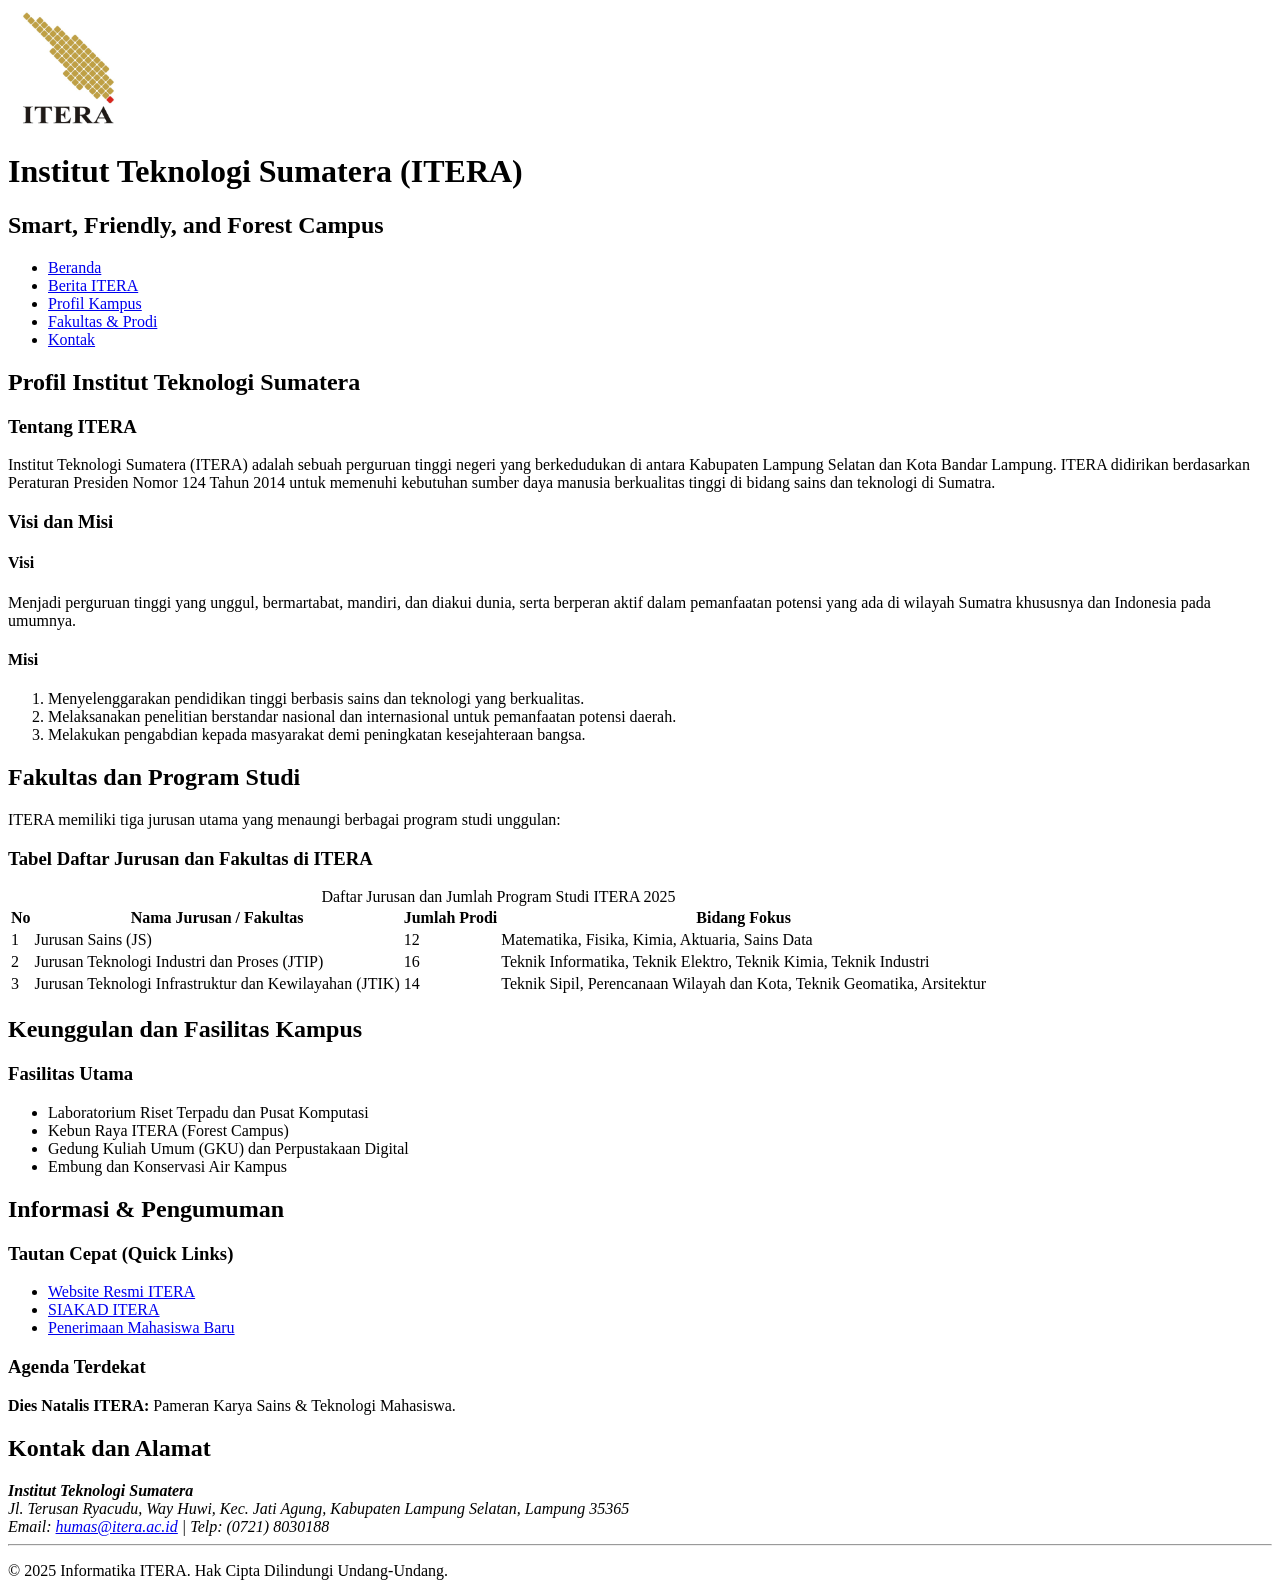
<file: Tugas 2/index.html>
<!DOCTYPE html>
<html lang="id">
<head>
    <meta charset="UTF-8">
    <meta name="viewport" content="width=device-width, initial-scale=1.0">
    <title>Beranda - Institut Teknologi Sumatera (ITERA)</title>
</head>
<body>

    <!-- Header Website -->
    <header>
        <img src="images/logo.jpg" alt="Logo Institut Teknologi Sumatera" width="120">
        <h1>Institut Teknologi Sumatera (ITERA)</h1>
        <h2>Smart, Friendly, and Forest Campus</h2>
    </header>

    <!-- Navigasi Menu Utama -->
    <nav>
        <ul>
            <li><a href="index.html">Beranda</a></li>
            <li><a href="berita.html">Berita ITERA</a></li>
            <li><a href="#profil">Profil Kampus</a></li>
            <li><a href="#fakultas">Fakultas &amp; Prodi</a></li>
            <li><a href="#kontak">Kontak</a></li>
        </ul>
    </nav>

    <!-- Konten Utama Website -->
    <main>

        <!-- Seksi Profil dan Sambutan -->
        <section id="profil">
            <h2>Profil Institut Teknologi Sumatera</h2>
            
            <h3>Tentang ITERA</h3>
            <p>
                Institut Teknologi Sumatera (ITERA) adalah sebuah perguruan tinggi negeri yang berkedudukan di antara Kabupaten Lampung Selatan dan Kota Bandar Lampung. ITERA didirikan berdasarkan Peraturan Presiden Nomor 124 Tahun 2014 untuk memenuhi kebutuhan sumber daya manusia berkualitas tinggi di bidang sains dan teknologi di Sumatra.
            </p>

            <h3>Visi dan Misi</h3>
            <h4>Visi</h4>
            <p>
                Menjadi perguruan tinggi yang unggul, bermartabat, mandiri, dan diakui dunia, serta berperan aktif dalam pemanfaatan potensi yang ada di wilayah Sumatra khususnya dan Indonesia pada umumnya.
            </p>

            <h4>Misi</h4>
            <ol>
                <li>Menyelenggarakan pendidikan tinggi berbasis sains dan teknologi yang berkualitas.</li>
                <li>Melaksanakan penelitian berstandar nasional dan internasional untuk pemanfaatan potensi daerah.</li>
                <li>Melakukan pengabdian kepada masyarakat demi peningkatan kesejahteraan bangsa.</li>
            </ol>
        </section>

        <!-- Seksi Fakultas & Tabel Program Studi -->
        <section id="fakultas">
            <h2>Fakultas dan Program Studi</h2>
            <p>ITERA memiliki tiga jurusan utama yang menaungi berbagai program studi unggulan:</p>

            <h3>Tabel Daftar Jurusan dan Fakultas di ITERA</h3>
            <table>
                <caption>Daftar Jurusan dan Jumlah Program Studi ITERA 2025</caption>
                <thead>
                    <tr>
                        <th>No</th>
                        <th>Nama Jurusan / Fakultas</th>
                        <th>Jumlah Prodi</th>
                        <th>Bidang Fokus</th>
                    </tr>
                </thead>
                <tbody>
                    <tr>
                        <td>1</td>
                        <td>Jurusan Sains (JS)</td>
                        <td>12</td>
                        <td>Matematika, Fisika, Kimia, Aktuaria, Sains Data</td>
                    </tr>
                    <tr>
                        <td>2</td>
                        <td>Jurusan Teknologi Industri dan Proses (JTIP)</td>
                        <td>16</td>
                        <td>Teknik Informatika, Teknik Elektro, Teknik Kimia, Teknik Industri</td>
                    </tr>
                    <tr>
                        <td>3</td>
                        <td>Jurusan Teknologi Infrastruktur dan Kewilayahan (JTIK)</td>
                        <td>14</td>
                        <td>Teknik Sipil, Perencanaan Wilayah dan Kota, Teknik Geomatika, Arsitektur</td>
                    </tr>
                </tbody>
            </table>
        </section>

        <!-- Seksi Keunggulan Kampus -->
        <section id="keunggulan">
            <h2>Keunggulan dan Fasilitas Kampus</h2>
            <h3>Fasilitas Utama</h3>
            <ul>
                <li>Laboratorium Riset Terpadu dan Pusat Komputasi</li>
                <li>Kebun Raya ITERA (Forest Campus)</li>
                <li>Gedung Kuliah Umum (GKU) dan Perpustakaan Digital</li>
                <li>Embung dan Konservasi Air Kampus</li>
            </ul>
        </section>

        <!-- Aside / Informasi Sampingan -->
        <aside>
            <h2>Informasi &amp; Pengumuman</h2>
            <h3>Tautan Cepat (Quick Links)</h3>
            <ul>
                <li><a href="https://www.itera.ac.id" target="_blank" rel="noopener">Website Resmi ITERA</a></li>
                <li><a href="https://siakad.itera.ac.id" target="_blank" rel="noopener">SIAKAD ITERA</a></li>
                <li><a href="https://pmb.itera.ac.id" target="_blank" rel="noopener">Penerimaan Mahasiswa Baru</a></li>
            </ul>

            <h3>Agenda Terdekat</h3>
            <p><strong>Dies Natalis ITERA:</strong> Pameran Karya Sains &amp; Teknologi Mahasiswa.</p>
        </aside>

    </main>

    <!-- Footer Website -->
    <footer id="kontak">
        <h2>Kontak dan Alamat</h2>
        <address>
            <strong>Institut Teknologi Sumatera</strong><br>
            Jl. Terusan Ryacudu, Way Huwi, Kec. Jati Agung, Kabupaten Lampung Selatan, Lampung 35365<br>
            Email: <a href="mailto:humas@itera.ac.id">humas@itera.ac.id</a> | Telp: (0721) 8030188
        </address>
        <hr>
        <p>&copy; 2025 Informatika ITERA. Hak Cipta Dilindungi Undang-Undang.</p>
    </footer>

</body>
</html>
</file>
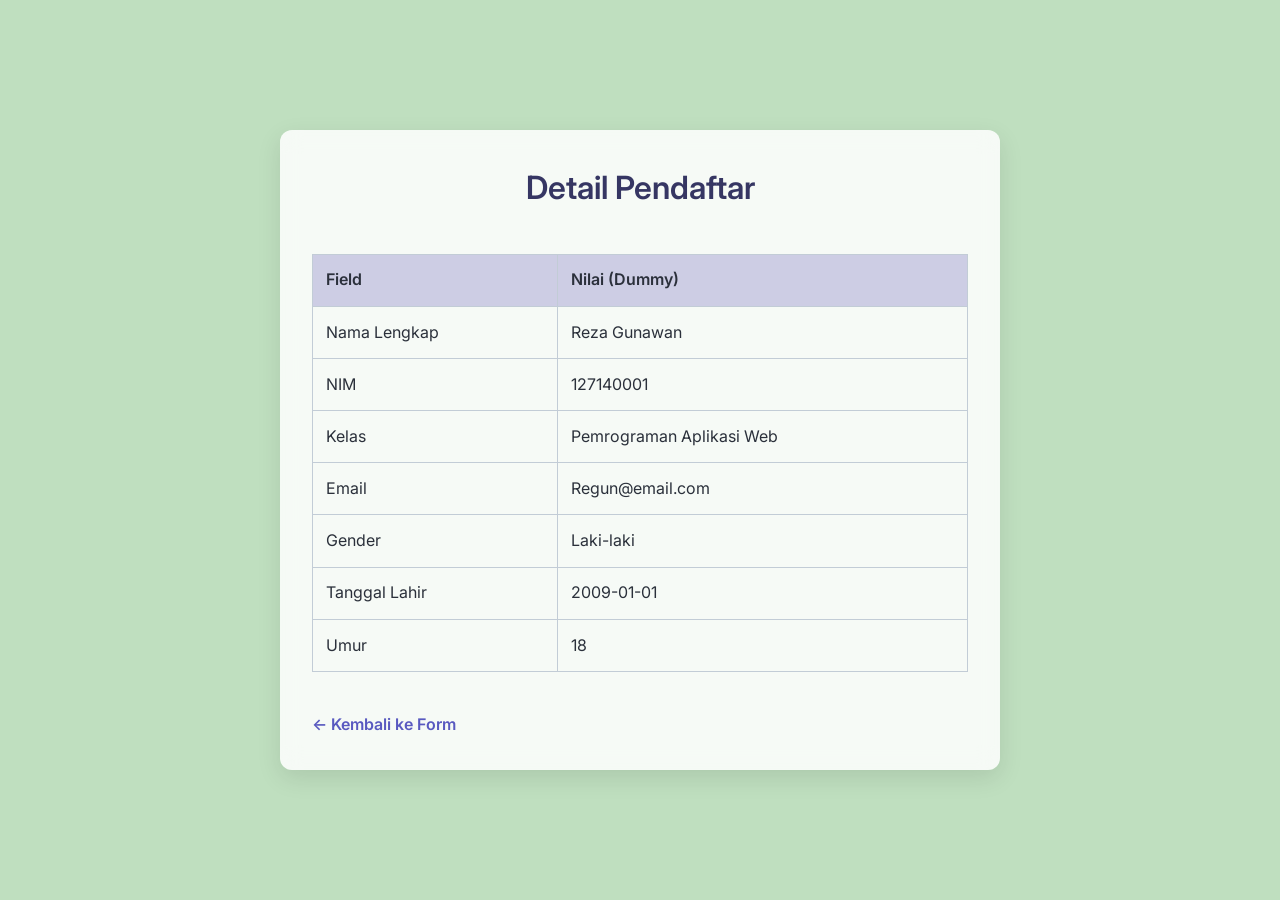
<file: task_3/hlm_detail.html>
<!DOCTYPE html>
<html lang="en">

<head>
    <meta charset="UTF-8" />
    <meta http-equiv="X-UA-Compatible" content="IE=edge" />
    <meta name="viewport" content="width=device-width, initial-scale=1.0" />
    <title>Detail Pendaftar</title>
    <link rel="stylesheet" href="style.css" />
    <link href="https://fonts.googleapis.com/css2?family=Inter:wght@400;600&display=swap" rel="stylesheet" />
</head>

<body>
    <div class="container">
        <h1 class="title">Detail Pendaftar</h1>
        <table class="detail-table">
            <thead>
                <tr>
                    <th>Field</th>
                    <th>Nilai (Dummy)</th>
                </tr>
            </thead>
            <tbody>
                <tr>
                    <td>Nama Lengkap</td>
                    <td>Reza Gunawan</td>
                </tr>
                <tr>
                    <td>NIM</td>
                    <td>127140001</td>
                </tr>
                <tr>
                    <td>Kelas</td>
                    <td>Pemrograman Aplikasi Web</td>
                </tr>
                <tr>
                    <td>Email</td>
                    <td>Regun@email.com</td>
                </tr>
                <tr>
                    <td>Gender</td>
                    <td>Laki-laki</td>
                </tr>
                <tr>
                    <td>Tanggal Lahir</td>
                    <td>2009-01-01</td>
                </tr>
                <tr>
                    <td>Umur</td>
                    <td>18</td>
                </tr>
            </tbody>
        </table>
        <a href="hlm_pendaftaran.html" class="back-link">← Kembali ke Form</a>
    </div>
</body>

</html>
</file>
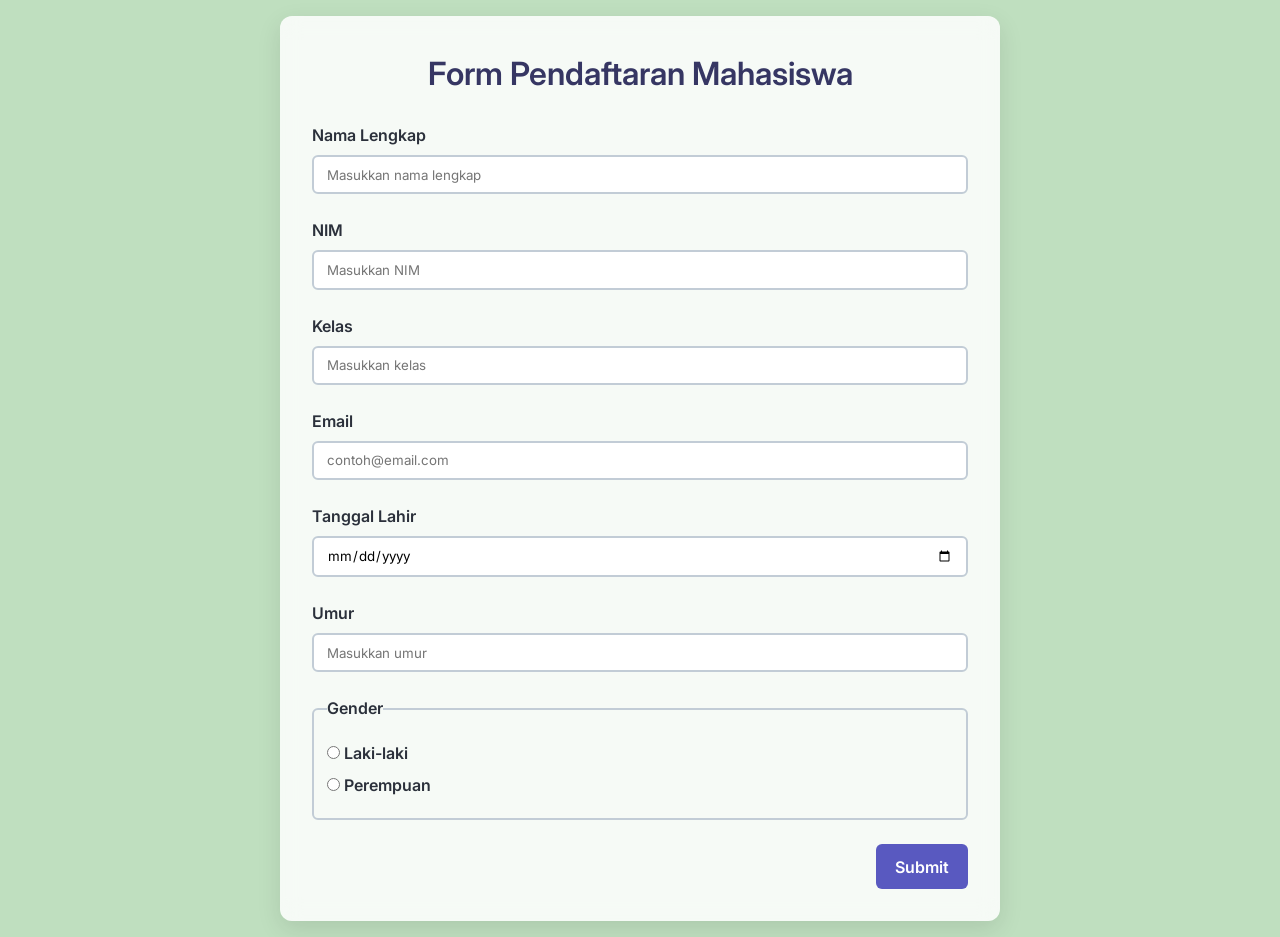
<file: task_3/hlm_pendaftaran.html>
<!DOCTYPE html>
<html lang="en">

<head>
    <meta charset="UTF-8" />
    <meta http-equiv="X-UA-Compatible" content="IE=edge" />
    <meta name="viewport" content="width=device-width, initial-scale=1.0" />
    <title>Form Pendaftaran</title>
    <link rel="stylesheet" href="style.css" />
    <link href="https://fonts.googleapis.com/css2?family=Inter:wght@400;600&display=swap" rel="stylesheet" />
</head>

<body>
    <div class="container">
        <h1 class="title">Form Pendaftaran Mahasiswa</h1>
        <form method="GET" action="hlm_detail.html" class="register-form">
            <div class="form-group">
                <label for="nama">Nama Lengkap</label>
                <input type="text" id="nama" name="nama" placeholder="Masukkan nama lengkap" required />
            </div>
            <div class="form-group">
                <label for="nim">NIM</label>
                <input type="text" id="nim" name="nim" placeholder="Masukkan NIM" required />
            </div>
            <div class="form-group">
                <label for="kelas">Kelas</label>
                <input type="text" id="kelas" name="kelas" placeholder="Masukkan kelas" required />
            </div>
            <div class="form-group">
                <label for="email">Email</label>
                <input type="email" id="email" name="email" placeholder="contoh@email.com" required />
                </div>
                <div class="form-group">
                    <label for="tgl_lahir">Tanggal Lahir</label>
                    <input type="date" id="tgl_lahir" name="tgl_lahir" required />
                </div>
                <div class="form-group">
                    <label for="umur">Umur</label>
                    <input type="number" id="umur" name="umur" min="0" placeholder="Masukkan umur" required />
            </div>
            <fieldset class="form-group gender-group">
                <legend>Gender</legend>
                <label><input type="radio" name="gender" value="Laki-laki" required /> Laki-laki</label>
                <label><input type="radio" name="gender" value="Perempuan" /> Perempuan</label>
            </fieldset>
            <button type="submit" class="submit-btn">Submit</button>
        </form>
    </div>
</body>

</html>
</file>
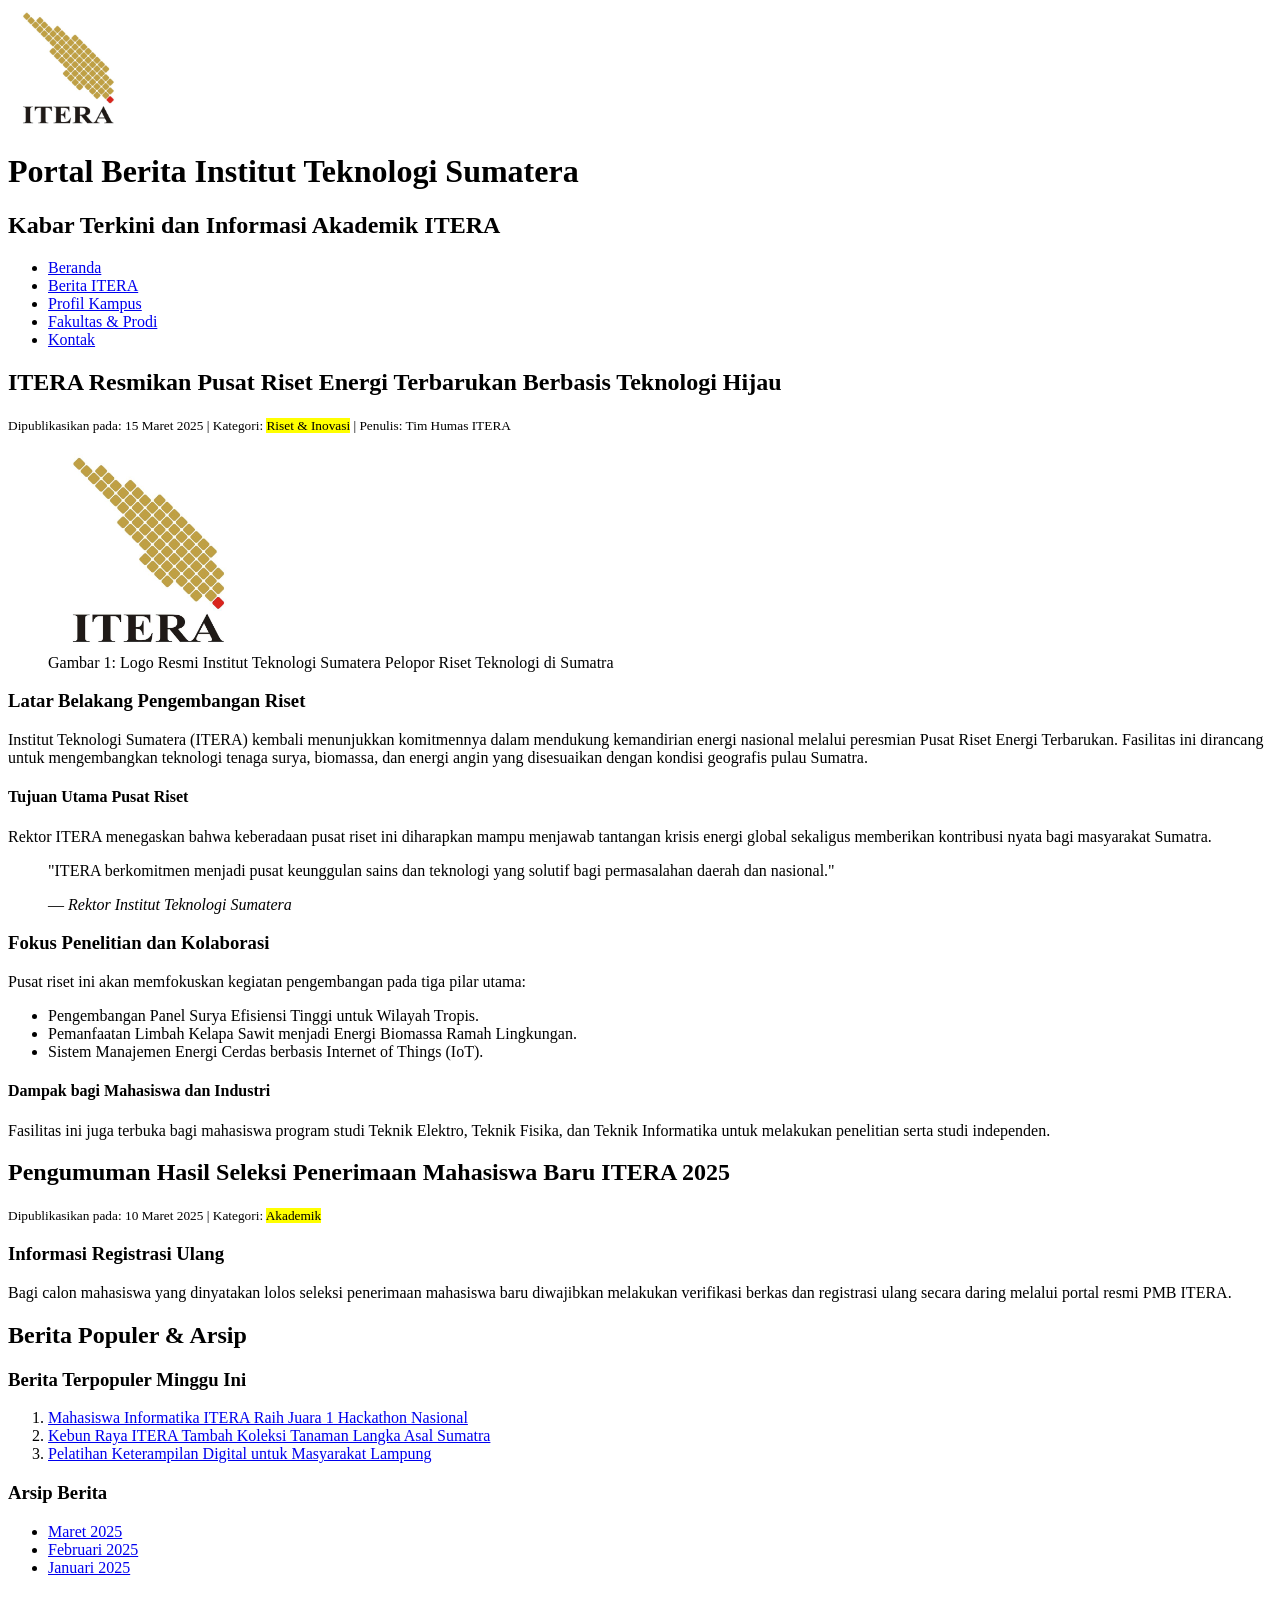
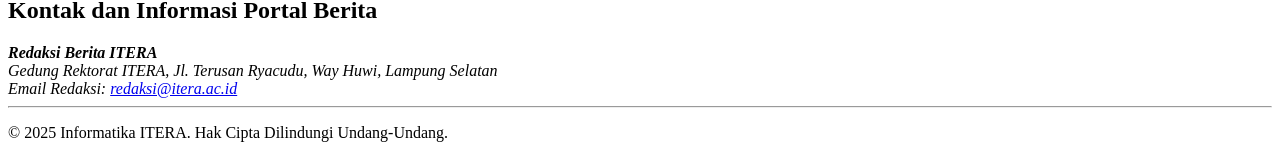
<file: Tugas 2/berita.html>
<!DOCTYPE html>
<html lang="id">
<head>
    <meta charset="UTF-8">
    <meta name="viewport" content="width=device-width, initial-scale=1.0">
    <title>Berita - Institut Teknologi Sumatera (ITERA)</title>
</head>
<body>

    <!-- Header Website -->
    <header>
        <img src="images/logo.jpg" alt="Logo Institut Teknologi Sumatera" width="120">
        <h1>Portal Berita Institut Teknologi Sumatera</h1>
        <h2>Kabar Terkini dan Informasi Akademik ITERA</h2>
    </header>

    <!-- Navigasi Menu Utama -->
    <nav>
        <ul>
            <li><a href="index.html">Beranda</a></li>
            <li><a href="berita.html">Berita ITERA</a></li>
            <li><a href="index.html#profil">Profil Kampus</a></li>
            <li><a href="index.html#fakultas">Fakultas &amp; Prodi</a></li>
            <li><a href="#kontak">Kontak</a></li>
        </ul>
    </nav>

    <!-- Konten Utama Halaman Berita -->
    <main>

        <!-- Artikel Berita Utama -->
        <article>
            <header>
                <h2>ITERA Resmikan Pusat Riset Energi Terbarukan Berbasis Teknologi Hijau</h2>
                <p><small>Dipublikasikan pada: <time datetime="2025-03-15">15 Maret 2025</time> | Kategori: <mark>Riset &amp; Inovasi</mark> | Penulis: Tim Humas ITERA</small></p>
            </header>

            <figure>
                <img src="images/logo.jpg" alt="Ilustrasi Riset ITERA" width="200">
                <figcaption>Gambar 1: Logo Resmi Institut Teknologi Sumatera Pelopor Riset Teknologi di Sumatra</figcaption>
            </figure>

            <section>
                <h3>Latar Belakang Pengembangan Riset</h3>
                <p>
                    Institut Teknologi Sumatera (ITERA) kembali menunjukkan komitmennya dalam mendukung kemandirian energi nasional melalui peresmian Pusat Riset Energi Terbarukan. Fasilitas ini dirancang untuk mengembangkan teknologi tenaga surya, biomassa, dan energi angin yang disesuaikan dengan kondisi geografis pulau Sumatra.
                </p>
                
                <h4>Tujuan Utama Pusat Riset</h4>
                <p>
                    Rektor ITERA menegaskan bahwa keberadaan pusat riset ini diharapkan mampu menjawab tantangan krisis energi global sekaligus memberikan kontribusi nyata bagi masyarakat Sumatra.
                </p>
                <blockquote>
                    <p>"ITERA berkomitmen menjadi pusat keunggulan sains dan teknologi yang solutif bagi permasalahan daerah dan nasional."</p>
                    <footer>&mdash; <cite>Rektor Institut Teknologi Sumatera</cite></footer>
                </blockquote>
            </section>

            <section>
                <h3>Fokus Penelitian dan Kolaborasi</h3>
                <p>Pusat riset ini akan memfokuskan kegiatan pengembangan pada tiga pilar utama:</p>
                <ul>
                    <li>Pengembangan Panel Surya Efisiensi Tinggi untuk Wilayah Tropis.</li>
                    <li>Pemanfaatan Limbah Kelapa Sawit menjadi Energi Biomassa Ramah Lingkungan.</li>
                    <li>Sistem Manajemen Energi Cerdas berbasis Internet of Things (IoT).</li>
                </ul>

                <h4>Dampak bagi Mahasiswa dan Industri</h4>
                <p>
                    Fasilitas ini juga terbuka bagi mahasiswa program studi Teknik Elektro, Teknik Fisika, dan Teknik Informatika untuk melakukan penelitian serta studi independen.
                </p>
            </section>
        </article>

        <!-- Artikel Berita Sekunder / Berita Pendek -->
        <article>
            <header>
                <h2>Pengumuman Hasil Seleksi Penerimaan Mahasiswa Baru ITERA 2025</h2>
                <p><small>Dipublikasikan pada: <time datetime="2025-03-10">10 Maret 2025</time> | Kategori: <mark>Akademik</mark></small></p>
            </header>
            <section>
                <h3>Informasi Registrasi Ulang</h3>
                <p>
                    Bagi calon mahasiswa yang dinyatakan lolos seleksi penerimaan mahasiswa baru diwajibkan melakukan verifikasi berkas dan registrasi ulang secara daring melalui portal resmi PMB ITERA.
                </p>
            </section>
        </article>

        <!-- Aside / Berita Populer & Arsip -->
        <aside>
            <h2>Berita Populer &amp; Arsip</h2>
            
            <h3>Berita Terpopuler Minggu Ini</h3>
            <ol>
                <li><a href="#">Mahasiswa Informatika ITERA Raih Juara 1 Hackathon Nasional</a></li>
                <li><a href="#">Kebun Raya ITERA Tambah Koleksi Tanaman Langka Asal Sumatra</a></li>
                <li><a href="#">Pelatihan Keterampilan Digital untuk Masyarakat Lampung</a></li>
            </ol>

            <h3>Arsip Berita</h3>
            <ul>
                <li><a href="#">Maret 2025</a></li>
                <li><a href="#">Februari 2025</a></li>
                <li><a href="#">Januari 2025</a></li>
            </ul>
        </aside>

    </main>

    <!-- Footer Website -->
    <footer id="kontak">
        <h2>Kontak dan Informasi Portal Berita</h2>
        <address>
            <strong>Redaksi Berita ITERA</strong><br>
            Gedung Rektorat ITERA, Jl. Terusan Ryacudu, Way Huwi, Lampung Selatan<br>
            Email Redaksi: <a href="mailto:redaksi@itera.ac.id">redaksi@itera.ac.id</a>
        </address>
        <hr>
        <p>&copy; 2025 Informatika ITERA. Hak Cipta Dilindungi Undang-Undang.</p>
    </footer>

</body>
</html>
</file>
<file: task_3/style.css>
/* ------------------------------------------------------------ */
/* Global Styles – Inter Font, Box Sizing and Base Colors */
/* ------------------------------------------------------------ */
@import url('https://fonts.googleapis.com/css2?family=Inter:wght@400;600&display=swap');

* {
  box-sizing: border-box;
  margin: 0;
  padding: 0;
  font-family: 'Inter', sans-serif;
}

body {
  background: rgba(0, 128, 0, 0.25); /* green page background with 25% opacity */
  color: hsl(220, 15%, 20%);
  line-height: 1.6;
  min-height: 100vh;
  display: flex;
  align-items: center;
  justify-content: center;
  padding: 1rem;
}

/* ------------------------------------------------------------ */
/* Container – Flexbox Centering, Max‑Width and Card Effect */
/* ------------------------------------------------------------ */
.container {
  background: rgba(255, 255, 255, 0.85); /* white card with slight opacity */
  backdrop-filter: blur(10px);
  border-radius: 12px;
  box-shadow: 0 8px 24px rgba(0, 0, 0, 0.1);
  max-width: 720px;
  width: 100%;
  padding: 2rem;
  display: flex;
  flex-direction: column;
  gap: 1.5rem;
}

.title {
  text-align: center;
  font-size: 2rem;
  font-weight: 600;
  color: hsl(240, 30%, 30%);
}

/* ------------------------------------------------------------ */
/* Form Styling – Class Selectors + Pseudo‑classes */
/* ------------------------------------------------------------ */
.register-form {
  display: grid;
  grid-template-columns: 1fr;
  gap: 1rem;
}

.form-group {
  display: flex;
  flex-direction: column;
}

.form-group label {
  margin-bottom: 0.4rem;
  font-weight: 600;
}

.form-group input {
  padding: 0.6rem 0.8rem;
  border: 2px solid hsl(210, 20%, 80%);
  border-radius: 6px;
  transition: border-color 0.2s ease, box-shadow 0.2s ease;
}

.form-group input:focus {
  outline: none;
  border-color: hsl(240, 40%, 55%);
  box-shadow: 0 0 0 3px hsla(240, 40%, 55%, 0.2);
}

.gender-group {
  border: 2px solid hsl(210, 20%, 80%);
  border-radius: 6px;
  padding: 0.8rem;
}

.gender-group legend {
  font-weight: 600;
  margin-bottom: 0.4rem;
}

.gender-group label {
  margin-right: 1rem;
  cursor: pointer;
}

.submit-btn {
  background: hsl(240, 45%, 55%);
  color: #fff;
  border: none;
  padding: 0.8rem 1.2rem;
  border-radius: 6px;
  font-size: 1rem;
  font-weight: 600;
  cursor: pointer;
  transition: background 0.2s ease, transform 0.1s ease;
  align-self: start;
}

.submit-btn:hover {
  background: hsl(120, 45%, 40%); /* greener hover */
  transform: translateY(-2px);
  box-shadow: 0 4px 12px rgba(0,128,0,0.3);
}

/* ------------------------------------------------------------ */
/* Table Styling – Element & Class Selectors */
/* ------------------------------------------------------------ */
.detail-table {
  width: 100%;
  border-collapse: collapse;
  margin-top: 1rem;
}

.detail-table th,
.detail-table td {
  border: 1px solid hsl(210, 20%, 80%);
  padding: 0.8rem;
  text-align: left;
}

.detail-table th {
  background: hsl(240, 30%, 85%);
  font-weight: 600;
}

.detail-table tr:hover {
  background: hsl(240, 30%, 92%);
}

.info {
  font-size: 0.95rem;
  color: hsl(220, 15%, 35%);
}

.back-link {
  display: inline-block;
  margin-top: 1rem;
  color: hsl(240, 45%, 55%);
  text-decoration: none;
  font-weight: 600;
}

.back-link:hover {
  text-decoration: underline;
}

/* ------------------------------------------------------------ */
/* Responsive Adjustments – Media Query */
/* ------------------------------------------------------------ */
@media (min-width: 600px) {
  .register-form {
    grid-template-columns: repeat(2, 1fr);
    gap: 1.5rem;
  }
  .form-group {
    grid-column: span 2;
  }
  .gender-group {
    grid-column: span 2;
  }
  .submit-btn {
    grid-column: span 2;
    justify-self: end;
  }
}
</file>
